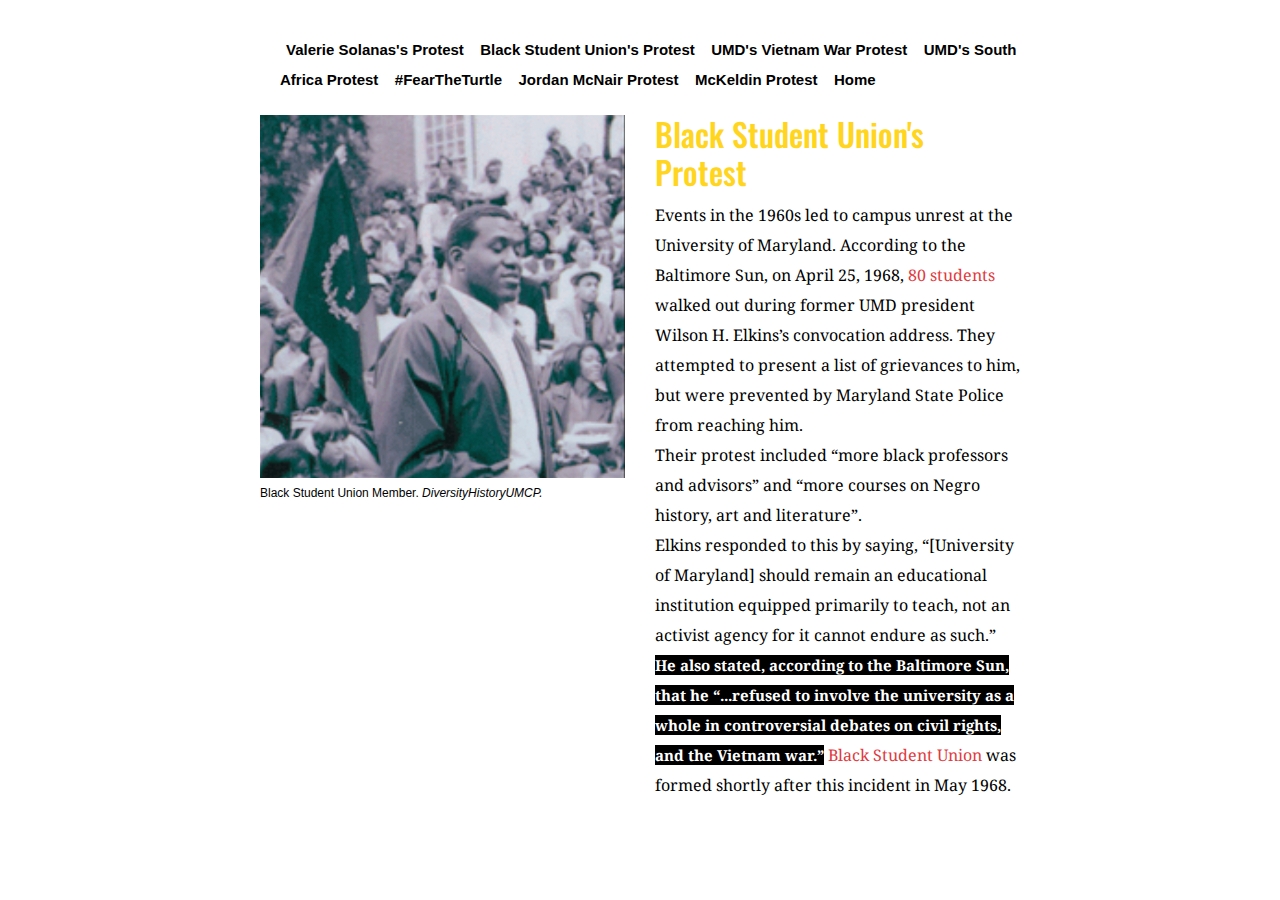
<file: 1960s.html>
<!DOCTYPE html>
<html>
<head>
  <title>BSU Protest</title>
  <meta name="description" content="University of Maryland student protests">
  <meta name="keywords" content="UMD, student, protests, Jordan McNair, Richard Collins">
  <meta name="author" content="Sydney Bullock">
  <meta name="viewport" content="width=device-width, intial-scale=1.0">
  <link href="https://fonts.googleapis.com/css?family=Oswald&display=swap" rel="stylesheet">
  <link href="https://fonts.googleapis.com/css?family=Noto+Serif&display=swap" rel="stylesheet">
  <link rel="stylesheet" href="https://stackpath.bootstrapcdn.com/bootstrap/4.4.1/css/bootstrap.min.css" integrity="sha384-Vkoo8x4CGsO3+Hhxv8T/Q5PaXtkKtu6ug5TOeNV6gBiFeWPGFN9MuhOf23Q9Ifjh" crossorigin="anonymous">
  <link rel="stylesheet" href="second-styles.css" type="text/css">
</head>
<body>
  <ul>
<li><a href="valerie-solanas.html">Valerie Solanas's Protest</a></li>
<li><a href="1960s.html">Black Student Union's Protest</a></li>
<li><a href="1970s.html">UMD's Vietnam War Protest</a></li>
<li><a href="1980s.html">UMD's South Africa Protest</a></li>
<li><a href="Richard-Collins.html">#FearTheTurtle</a></li>
<li><a href="Jordan-Mcnair.html">Jordan McNair Protest</a></li>
<li><a href="McKeldin.html">McKeldin Protest</a></li>
<li><a href="index.html">Home</a></li>
</ul>
  <div class="container">
    <div class="row">
      <div class="col-md">
        <figure>
  <img src="img/bsu.png" alt="BSU Protest">
  <figcaption>Black Student Union Member.<span class="italic"> DiversityHistoryUMCP.</span></figcaption>
</figure>
</div>
<div class="col-md">
    <h2>Black Student Union's Protest</h2>
    <p>Events in the 1960s led to campus unrest at the University of Maryland. According to the Baltimore Sun, on April 25, 1968,<span class="color"> 80 students </span>walked out during former UMD president Wilson H. Elkins’s convocation address. They attempted to present a list of grievances to him, but were prevented by Maryland State Police from reaching him.
    <br>Their protest included “more black professors and advisors” and “more courses on Negro history, art and literature”.
    <br>Elkins responded to this by saying, “[University of Maryland] should remain an educational institution equipped primarily to teach, not an activist agency for it cannot endure as such.” <a class="links" href="https://search.proquest.com/docview/541485457?accountid=14696">He also stated, according to the Baltimore Sun, that he “...refused to involve the university as a whole in controversial debates on civil rights, and the Vietnam war.”</a><span class="color"> Black Student Union</span> was formed shortly after this incident in May 1968. </p>
</div>
</div>
</div>
<script src="https://code.jquery.com/jquery-3.4.1.slim.min.js" integrity="sha384-J6qa4849blE2+poT4WnyKhv5vZF5SrPo0iEjwBvKU7imGFAV0wwj1yYfoRSJoZ+n" crossorigin="anonymous"></script>
<script src="https://cdn.jsdelivr.net/npm/popper.js@1.16.0/dist/umd/popper.min.js" integrity="sha384-Q6E9RHvbIyZFJoft+2mJbHaEWldlvI9IOYy5n3zV9zzTtmI3UksdQRVvoxMfooAo" crossorigin="anonymous"></script>
<script src="https://stackpath.bootstrapcdn.com/bootstrap/4.4.1/js/bootstrap.min.js" integrity="sha384-wfSDF2E50Y2D1uUdj0O3uMBJnjuUD4Ih7YwaYd1iqfktj0Uod8GCExl3Og8ifwB6" crossorigin="anonymous"></script>
</body>
</html>
</file>
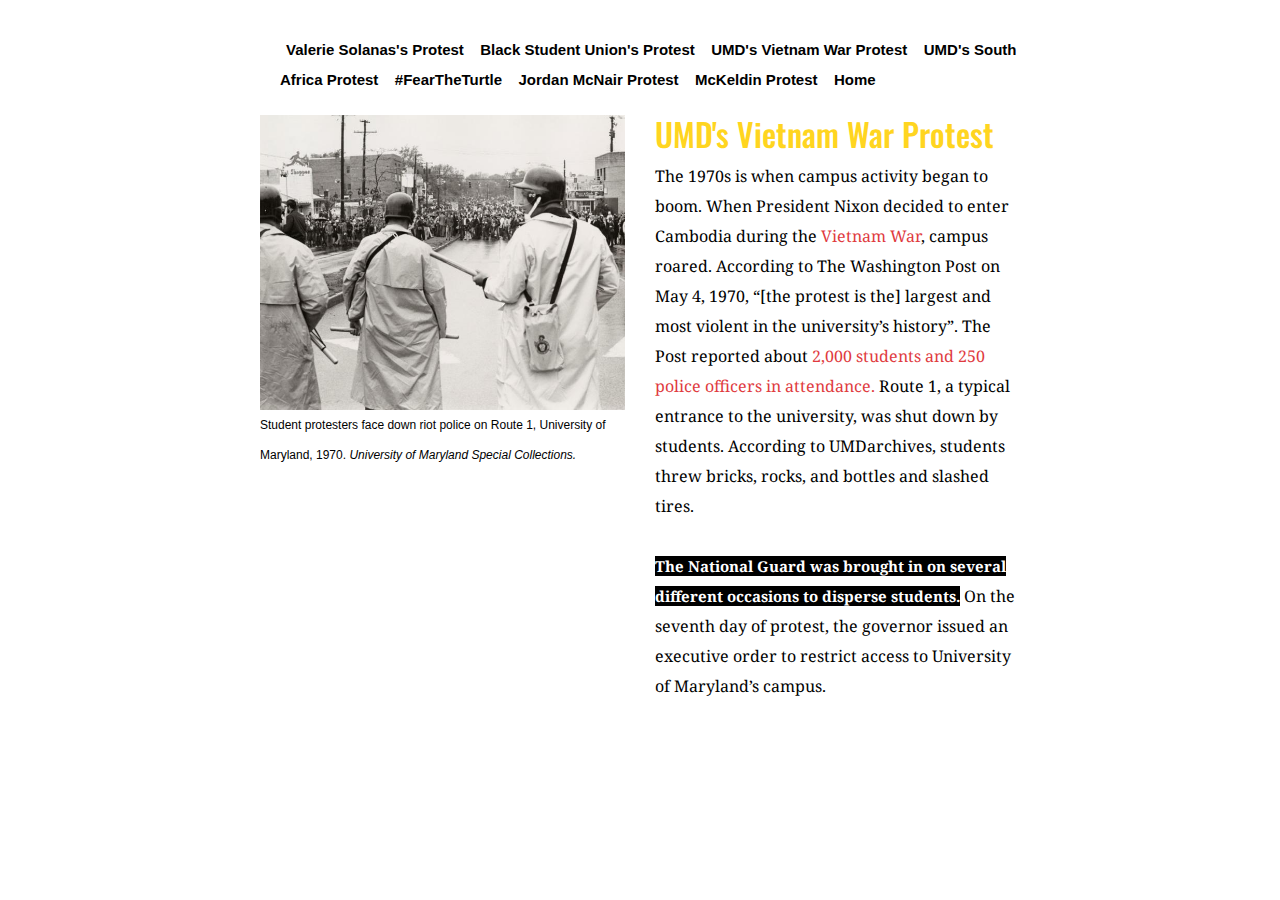
<file: 1970s.html>
<!DOCTYPE html>
<html>
<head>
  <title>UMD's Vietnam Protests</title>
  <meta name="description" content="University of Maryland student protests">
  <meta name="keywords" content="UMD, student, protests, Jordan McNair, Richard Collins">
  <meta name="author" content="Sydney Bullock">
  <meta name="viewport" content="width=device-width, intial-scale=1.0">
  <link href="https://fonts.googleapis.com/css?family=Oswald&display=swap" rel="stylesheet">
  <link href="https://fonts.googleapis.com/css?family=Noto+Serif&display=swap" rel="stylesheet">
  <link rel="stylesheet" href="https://stackpath.bootstrapcdn.com/bootstrap/4.4.1/css/bootstrap.min.css" integrity="sha384-Vkoo8x4CGsO3+Hhxv8T/Q5PaXtkKtu6ug5TOeNV6gBiFeWPGFN9MuhOf23Q9Ifjh" crossorigin="anonymous">
  <link rel="stylesheet" href="second-styles.css" type="text/css">
</head>
<body>
  <ul>
<li><a href="valerie-solanas.html">Valerie Solanas's Protest</a></li>
<li><a href="1960s.html">Black Student Union's Protest</a></li>
<li><a href="1970s.html">UMD's Vietnam War Protest</a></li>
<li><a href="1980s.html">UMD's South Africa Protest</a></li>
<li><a href="Richard-Collins.html">#FearTheTurtle</a></li>
<li><a href="Jordan-Mcnair.html">Jordan McNair Protest</a></li>
<li><a href="McKeldin.html">McKeldin Protest</a></li>
<li><a href="index.html">Home</a></li>
</ul>
  <div class="container">
    <div class="row">
      <div class="col-md">
        <figure>
  <img src="img/vietnam1_0.jpg" alt="Vietnam Protest">
  <figcaption>Student protesters face down riot police on Route 1, University of Maryland, 1970.<span class="italic"> University of Maryland Special Collections.</span></figcaption>
</figure>
</div>
<div class="col-md">
  <h2>UMD's Vietnam War Protest</h2>
  <p>The 1970s is when campus activity began to boom. When President Nixon decided to enter Cambodia during the  <span class="color">Vietnam War</span>, campus roared. According to The Washington Post on May 4, 1970, “[the protest is the] largest and most violent in the university’s history”. The Post reported about <span class="color">2,000 students and 250 police officers in attendance.</span> Route 1, a typical entrance to the university, was shut down by students. According to UMDarchives, students threw bricks, rocks, and bottles and slashed tires.<br></br><a class="links" href="https://search.proquest.com/docview/147857917?accountid=14696">The National Guard was brought in on several different occasions to disperse students.</a> On the seventh day of protest, the governor issued an executive order to restrict access to University of Maryland’s campus.</p>
</div>
</div>
</div>
<script src="https://code.jquery.com/jquery-3.4.1.slim.min.js" integrity="sha384-J6qa4849blE2+poT4WnyKhv5vZF5SrPo0iEjwBvKU7imGFAV0wwj1yYfoRSJoZ+n" crossorigin="anonymous"></script>
<script src="https://cdn.jsdelivr.net/npm/popper.js@1.16.0/dist/umd/popper.min.js" integrity="sha384-Q6E9RHvbIyZFJoft+2mJbHaEWldlvI9IOYy5n3zV9zzTtmI3UksdQRVvoxMfooAo" crossorigin="anonymous"></script>
<script src="https://stackpath.bootstrapcdn.com/bootstrap/4.4.1/js/bootstrap.min.js" integrity="sha384-wfSDF2E50Y2D1uUdj0O3uMBJnjuUD4Ih7YwaYd1iqfktj0Uod8GCExl3Og8ifwB6" crossorigin="anonymous"></script>
</body>
</html>
</file>
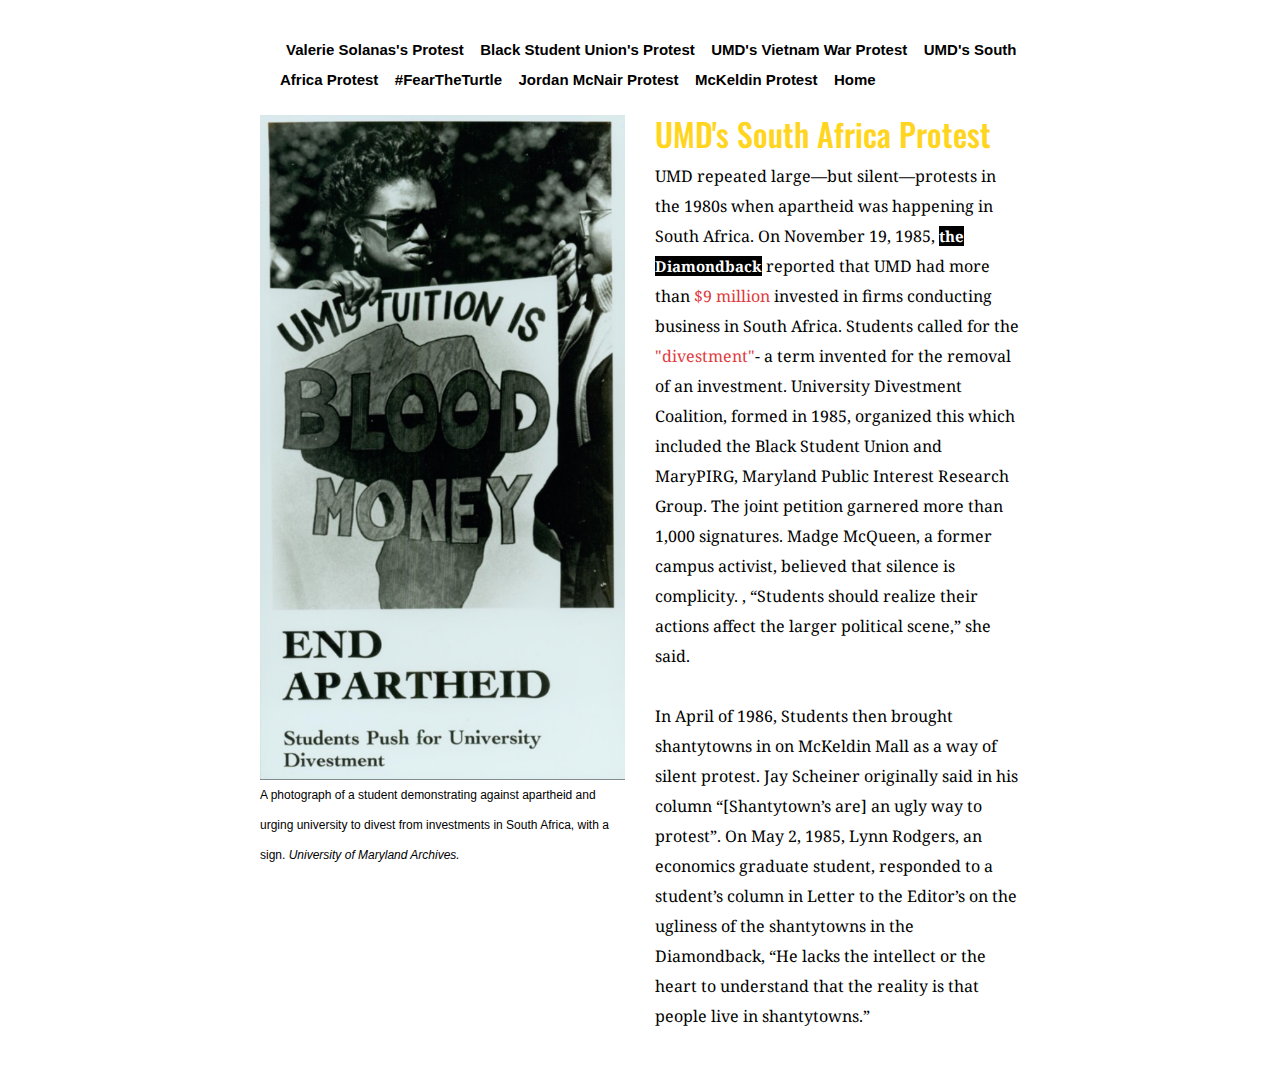
<file: 1980s.html>
<!DOCTYPE html>
<html>
<head>
  <title>UMD's South Africa Protests</title>
  <meta name="description" content="University of Maryland student protests">
  <meta name="keywords" content="UMD, student, protests, Jordan McNair, Richard Collins">
  <meta name="author" content="Sydney Bullock">
  <meta name="viewport" content="width=device-width, intial-scale=1.0">
  <link href="https://fonts.googleapis.com/css?family=Oswald&display=swap" rel="stylesheet">
  <link href="https://fonts.googleapis.com/css?family=Noto+Serif&display=swap" rel="stylesheet">
  <link rel="stylesheet" href="https://stackpath.bootstrapcdn.com/bootstrap/4.4.1/css/bootstrap.min.css" integrity="sha384-Vkoo8x4CGsO3+Hhxv8T/Q5PaXtkKtu6ug5TOeNV6gBiFeWPGFN9MuhOf23Q9Ifjh" crossorigin="anonymous">
  <link rel="stylesheet" href="second-styles.css" type="text/css">
</head>
<body>
  <ul>
<li><a href="valerie-solanas.html">Valerie Solanas's Protest</a></li>
<li><a href="1960s.html">Black Student Union's Protest</a></li>
<li><a href="1970s.html">UMD's Vietnam War Protest</a></li>
<li><a href="1980s.html">UMD's South Africa Protest</a></li>
<li><a href="Richard-Collins.html">#FearTheTurtle</a></li>
<li><a href="Jordan-Mcnair.html">Jordan McNair Protest</a></li>
<li><a href="McKeldin.html">McKeldin Protest</a></li>
<li><a href="index.html">Home</a></li>
</ul>
<div class="container">
  <div class="row">
    <div class="col-md">
  <figure>
<img src="img/divestment.png" alt="South Africa Protest">
<figcaption>A photograph of a student demonstrating against apartheid and urging university to divest from investments in South Africa, with a sign.<span class="italic"> University of Maryland Archives.</span></figcaption>
</figure>
</div>
<div class="col-md">
  <h2>UMD's South Africa Protest</h2>
  <p>UMD repeated large—but silent—protests in the 1980s when apartheid was happening in South Africa. On November 19, 1985, <a class="links" href="https://www.lib.umd.edu/univarchives/student-newspapers/id/f739b9c7-9653-46c5-987d-f4177ec9b155?query=divestment">the Diamondback</a> reported that UMD had more than <span class="color">$9 million</span> invested in firms conducting business in South Africa. Students called for the <span class="color">"divestment"</span>- a term invented for the removal of an investment. University Divestment Coalition, formed in 1985, organized this which included the Black Student Union and MaryPIRG, Maryland Public Interest Research Group. The joint petition garnered more than 1,000 signatures. Madge McQueen, a former campus activist, believed that silence is complicity. , “Students should realize their actions affect the larger political scene,” she said.<br></br> In April of 1986, Students then brought shantytowns in on McKeldin Mall as a way of silent protest. Jay Scheiner originally said in his column “[Shantytown’s are] an ugly way to protest”. On May 2, 1985, Lynn Rodgers, an economics graduate student, responded to a student’s column in Letter to the Editor’s on the ugliness of the shantytowns in the Diamondback, “He lacks the intellect or the heart to understand that the reality is that people live in shantytowns.”
</p>
</div>
</div>
</div>
<script src="https://code.jquery.com/jquery-3.4.1.slim.min.js" integrity="sha384-J6qa4849blE2+poT4WnyKhv5vZF5SrPo0iEjwBvKU7imGFAV0wwj1yYfoRSJoZ+n" crossorigin="anonymous"></script>
<script src="https://cdn.jsdelivr.net/npm/popper.js@1.16.0/dist/umd/popper.min.js" integrity="sha384-Q6E9RHvbIyZFJoft+2mJbHaEWldlvI9IOYy5n3zV9zzTtmI3UksdQRVvoxMfooAo" crossorigin="anonymous"></script>
<script src="https://stackpath.bootstrapcdn.com/bootstrap/4.4.1/js/bootstrap.min.js" integrity="sha384-wfSDF2E50Y2D1uUdj0O3uMBJnjuUD4Ih7YwaYd1iqfktj0Uod8GCExl3Og8ifwB6" crossorigin="anonymous"></script>
</body>
</html>
</file>
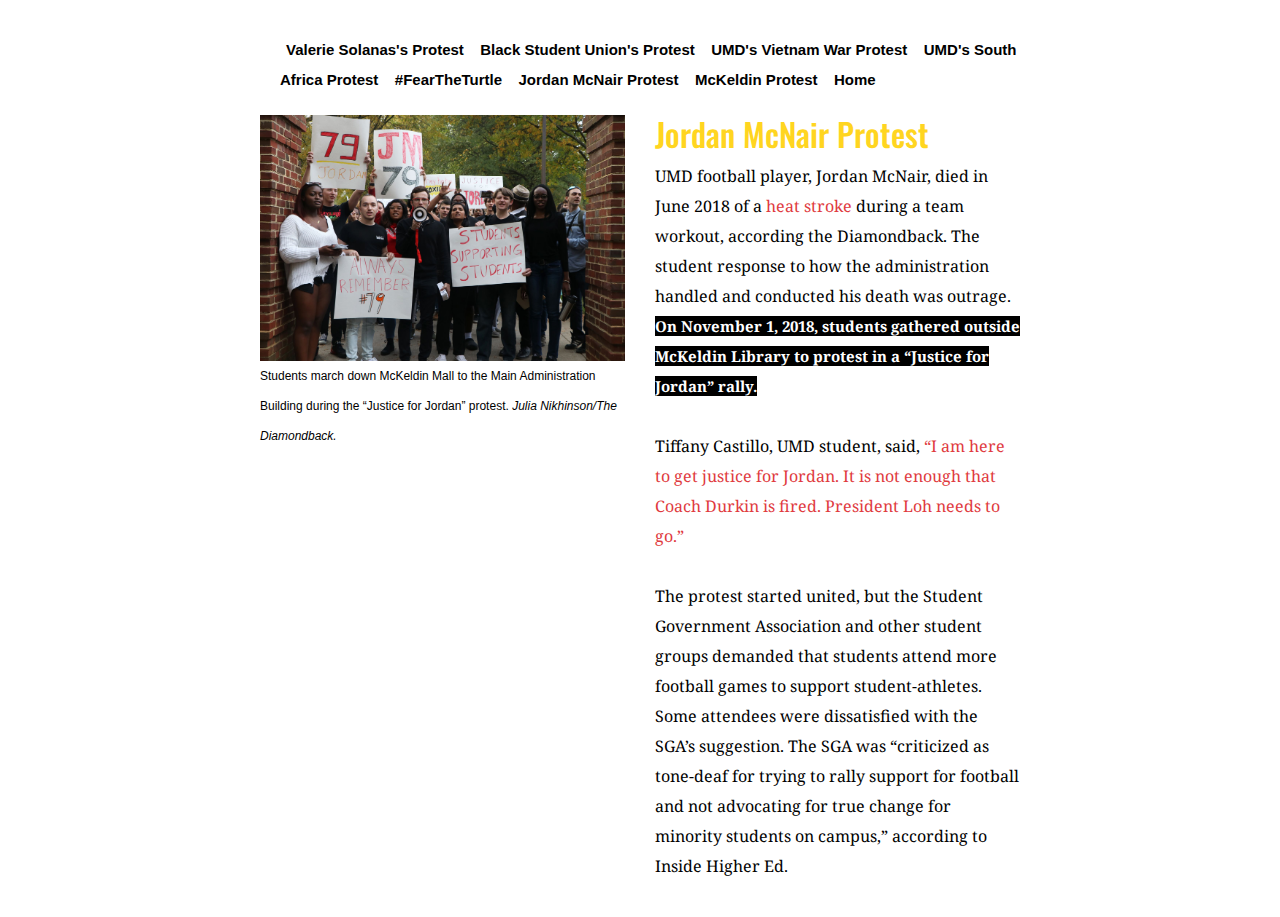
<file: Jordan-Mcnair.html>
<!DOCTYPE html>
<html>
<head>
  <title>Jordan McNair</title>
  <meta name="description" content="University of Maryland student protests">
  <meta name="keywords" content="UMD, student, protests, Jordan McNair, Richard Collins">
  <meta name="author" content="Sydney Bullock">
  <meta name="viewport" content="width=device-width, intial-scale=1.0">
  <link href="https://fonts.googleapis.com/css?family=Oswald&display=swap" rel="stylesheet">
  <link href="https://fonts.googleapis.com/css?family=Noto+Serif&display=swap" rel="stylesheet">
  <link rel="stylesheet" href="https://stackpath.bootstrapcdn.com/bootstrap/4.4.1/css/bootstrap.min.css" integrity="sha384-Vkoo8x4CGsO3+Hhxv8T/Q5PaXtkKtu6ug5TOeNV6gBiFeWPGFN9MuhOf23Q9Ifjh" crossorigin="anonymous">
  <link rel="stylesheet" href="second-styles.css" type="text/css">
</head>
<body>
  <ul>
<li><a href="valerie-solanas.html">Valerie Solanas's Protest</a></li>
<li><a href="1960s.html">Black Student Union's Protest</a></li>
<li><a href="1970s.html">UMD's Vietnam War Protest</a></li>
<li><a href="1980s.html">UMD's South Africa Protest</a></li>
<li><a href="Richard-Collins.html">#FearTheTurtle</a></li>
<li><a href="Jordan-Mcnair.html">Jordan McNair Protest</a></li>
<li><a href="McKeldin.html">McKeldin Protest</a></li>
<li><a href="index.html">Home</a></li>
</ul>
  <div class="container">
    <div class="row">
      <div class="col-md">
        <figure>
  <img class="bigger" src="img/Justice4Jordan.jpg" alt="Jordan Mcnair Protest">
  <figcaption>Students march down McKeldin Mall to the Main Administration Building during the “Justice for Jordan” protest.<span class="italic"> Julia Nikhinson/The Diamondback.</span></figcaption>
</figure>
</div>
<div class="col-md">
  <h2>Jordan McNair Protest</h2>
  <p>UMD football player, Jordan McNair, died in June 2018 of a <span class="color">heat stroke</span> during a team workout, according the Diamondback. The student response to how the administration handled and conducted his death was outrage. <a class="links" href="https://dbknews.com/2018/11/08/jordan-mcnair-maryland-football-death-heatstroke-investigation-dj-durkin-wallace-loh-racism/">On November 1, 2018, students gathered outside McKeldin Library to protest in a “Justice for Jordan” rally.</a><br></br>
  Tiffany Castillo, UMD student, said, <span class="color">“I am here to get justice for Jordan. It is not enough that Coach Durkin is fired. President Loh needs to go.”</span><br></br>
  The protest started united, but the Student Government Association and other student groups demanded that students attend more football games to support student-athletes. Some attendees were dissatisfied with the SGA’s suggestion. The SGA was “criticized as tone-deaf for trying to rally support for football and not advocating for true change for minority students on campus,” according to Inside Higher Ed.
</p>
</div>
</div>
<script src="https://code.jquery.com/jquery-3.4.1.slim.min.js" integrity="sha384-J6qa4849blE2+poT4WnyKhv5vZF5SrPo0iEjwBvKU7imGFAV0wwj1yYfoRSJoZ+n" crossorigin="anonymous"></script>
<script src="https://cdn.jsdelivr.net/npm/popper.js@1.16.0/dist/umd/popper.min.js" integrity="sha384-Q6E9RHvbIyZFJoft+2mJbHaEWldlvI9IOYy5n3zV9zzTtmI3UksdQRVvoxMfooAo" crossorigin="anonymous"></script>
<script src="https://stackpath.bootstrapcdn.com/bootstrap/4.4.1/js/bootstrap.min.js" integrity="sha384-wfSDF2E50Y2D1uUdj0O3uMBJnjuUD4Ih7YwaYd1iqfktj0Uod8GCExl3Og8ifwB6" crossorigin="anonymous"></script>
</body>
</html>
</file>
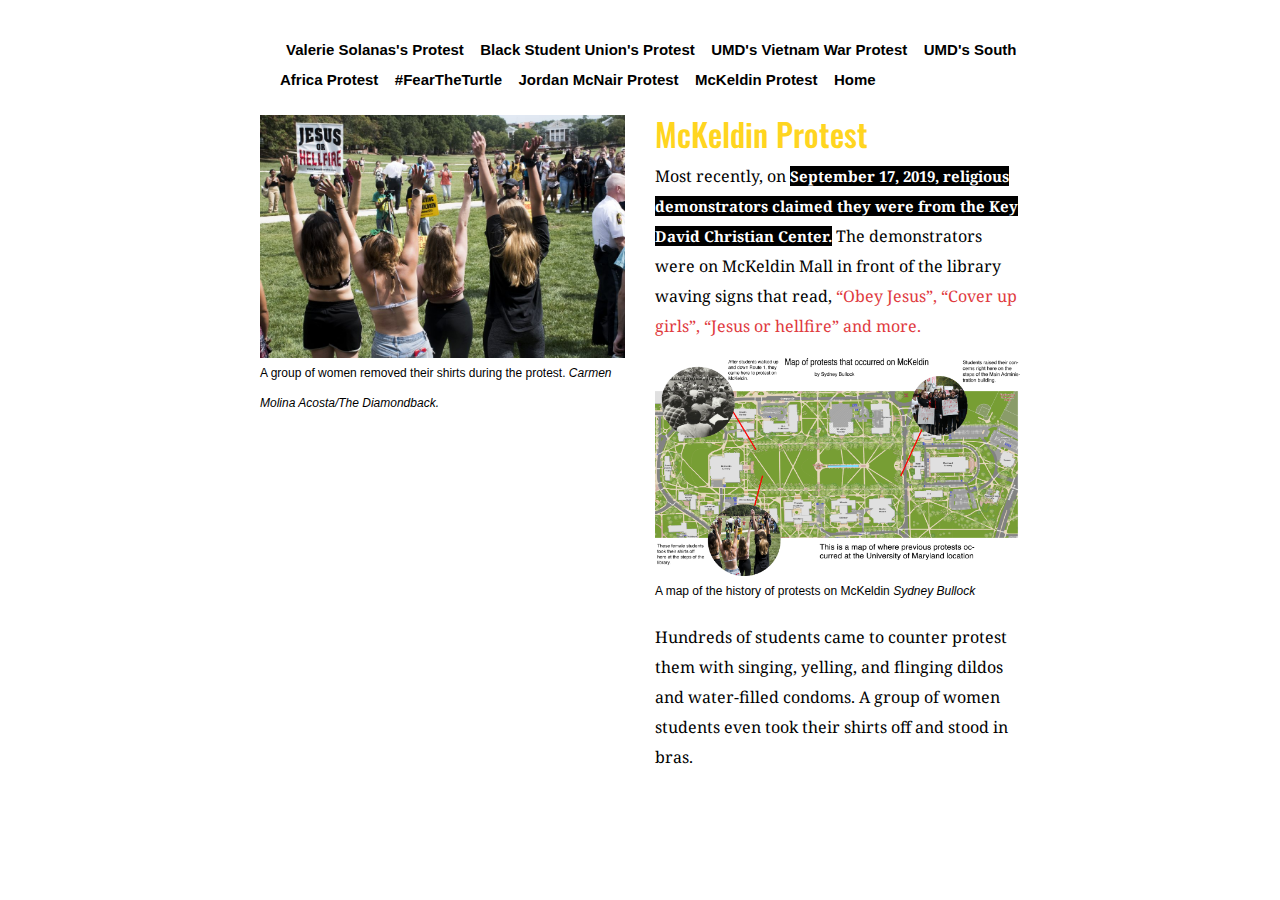
<file: McKeldin.html>
<!DOCTYPE html>
<html>
<head>
  <title>McKeldin Mall Protest</title>
  <meta name="description" content="University of Maryland student protests">
  <meta name="keywords" content="UMD, student, protests, Jordan McNair, Richard Collins">
  <meta name="author" content="Sydney Bullock">
  <meta name="viewport" content="width=device-width, intial-scale=1.0">
  <link href="https://fonts.googleapis.com/css?family=Oswald&display=swap" rel="stylesheet">
  <link href="https://fonts.googleapis.com/css?family=Noto+Serif&display=swap" rel="stylesheet">
  <link rel="stylesheet" href="https://stackpath.bootstrapcdn.com/bootstrap/4.4.1/css/bootstrap.min.css" integrity="sha384-Vkoo8x4CGsO3+Hhxv8T/Q5PaXtkKtu6ug5TOeNV6gBiFeWPGFN9MuhOf23Q9Ifjh" crossorigin="anonymous">
  <link rel="stylesheet" href="second-styles.css" type="text/css">
</head>
<body>
  <ul>
<li><a href="valerie-solanas.html">Valerie Solanas's Protest</a></li>
<li><a href="1960s.html">Black Student Union's Protest</a></li>
<li><a href="1970s.html">UMD's Vietnam War Protest</a></li>
<li><a href="1980s.html">UMD's South Africa Protest</a></li>
<li><a href="Richard-Collins.html">#FearTheTurtle</a></li>
<li><a href="Jordan-Mcnair.html">Jordan McNair Protest</a></li>
<li><a href="McKeldin.html">McKeldin Protest</a></li>
<li><a href="index.html">Home</a></li>
</ul>
  <div class="container">
    <div class="row">
      <div class="col-md">
        <figure>
  <img src="img/Counterprotest.jpg" alt="Girls Protesting on McKeldin">
  <figcaption>A group of women removed their shirts during the protest.<span class="italic"> Carmen Molina Acosta/The Diamondback.</span></figcaption>
</figure>
</div>
<div class="col-md">
  <h2>McKeldin Protest</h2>
  <p>Most recently, on  <a class="links" href="https://dbknews.com/2019/09/17/umd-sexist-protest-key-of-david-christian-center/">September 17, 2019, religious demonstrators claimed they were from the Key David Christian Center.</a> The demonstrators were on McKeldin Mall in front of the library waving signs that read, <span class="color">“Obey Jesus”, “Cover up girls”, “Jesus or hellfire” and more.</span></p>
  <figure>
<img src="img/Graphic 2.png" alt="Map of Protests on McKeldin">
<figcaption>A map of the history of protests on McKeldin<span class="italic"> Sydney Bullock</span></figcaption>
</figure>
  <p>Hundreds of students came to counter protest them with singing, yelling, and flinging dildos and water-filled condoms. A group of women students even took their shirts off and stood in bras. </p>
</div>
</div>
</div>
  <script src="https://code.jquery.com/jquery-3.4.1.slim.min.js" integrity="sha384-J6qa4849blE2+poT4WnyKhv5vZF5SrPo0iEjwBvKU7imGFAV0wwj1yYfoRSJoZ+n" crossorigin="anonymous"></script>
<script src="https://cdn.jsdelivr.net/npm/popper.js@1.16.0/dist/umd/popper.min.js" integrity="sha384-Q6E9RHvbIyZFJoft+2mJbHaEWldlvI9IOYy5n3zV9zzTtmI3UksdQRVvoxMfooAo" crossorigin="anonymous"></script>
<script src="https://stackpath.bootstrapcdn.com/bootstrap/4.4.1/js/bootstrap.min.js" integrity="sha384-wfSDF2E50Y2D1uUdj0O3uMBJnjuUD4Ih7YwaYd1iqfktj0Uod8GCExl3Og8ifwB6" crossorigin="anonymous"></script>
</body>
</html>
</file>
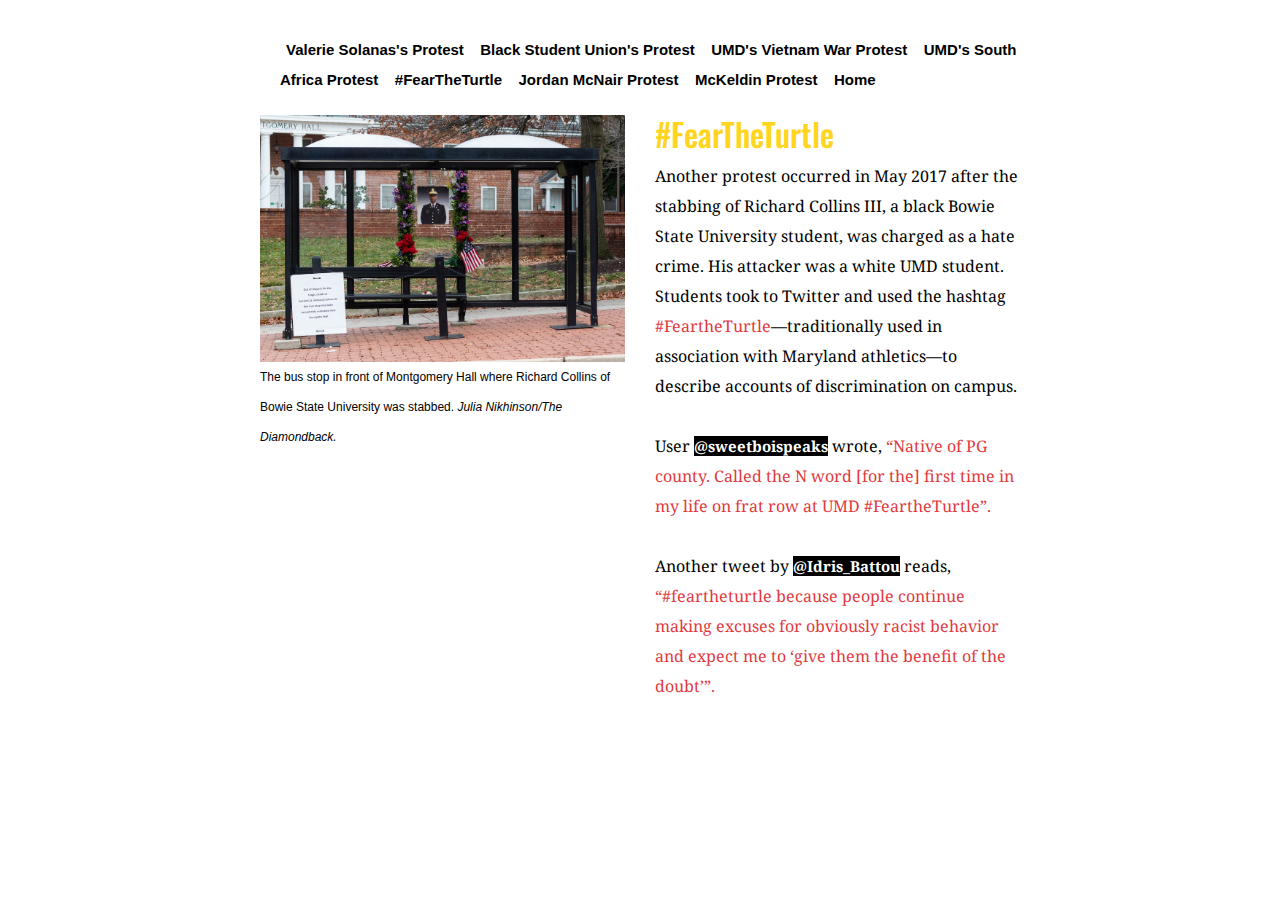
<file: Richard-Collins.html>
<!DOCTYPE html>
<html>
<head>
  <title>#FeartheTurtle Protest</title>
  <meta name="description" content="University of Maryland student protests">
  <meta name="keywords" content="UMD, student, protests, Jordan McNair, Richard Collins">
  <meta name="author" content="Sydney Bullock">
  <meta name="viewport" content="width=device-width, intial-scale=1.0">
  <link href="https://fonts.googleapis.com/css?family=Oswald&display=swap" rel="stylesheet">
  <link href="https://fonts.googleapis.com/css?family=Noto+Serif&display=swap" rel="stylesheet">
  <link rel="stylesheet" href="https://stackpath.bootstrapcdn.com/bootstrap/4.4.1/css/bootstrap.min.css" integrity="sha384-Vkoo8x4CGsO3+Hhxv8T/Q5PaXtkKtu6ug5TOeNV6gBiFeWPGFN9MuhOf23Q9Ifjh" crossorigin="anonymous">
  <link rel="stylesheet" href="second-styles.css" type="text/css">
</head>
<body>
  <ul>
<li><a href="valerie-solanas.html">Valerie Solanas's Protest</a></li>
<li><a href="1960s.html">Black Student Union's Protest</a></li>
<li><a href="1970s.html">UMD's Vietnam War Protest</a></li>
<li><a href="1980s.html">UMD's South Africa Protest</a></li>
<li><a href="Richard-Collins.html">#FearTheTurtle</a></li>
<li><a href="Jordan-Mcnair.html">Jordan McNair Protest</a></li>
<li><a href="McKeldin.html">McKeldin Protest</a></li>
<li><a href="index.html">Home</a></li>
</ul>
  <div class="container">
    <div class="row">
      <div class="col-md">
        <figure>
  <img src="img/busStop.jpg" alt="Richard Collins Bus Stop">
  <figcaption>The bus stop in front of Montgomery Hall where Richard Collins of Bowie State University was stabbed.<span class="italic"> Julia Nikhinson/The Diamondback.</span></figcaption>
</figure>
</div>
<div class="col-md">
  <h2>#FearTheTurtle</h2>
  <p>Another protest occurred in May 2017  after the stabbing of Richard Collins III, a black Bowie State University student, was charged as a hate crime. His attacker was a white UMD student. Students took to Twitter and used the hashtag <span class="color">#FeartheTurtle</span>—traditionally used in association with Maryland athletics—to describe accounts of discrimination on campus.<br></br>
  User <a class="links" href="https://wjla.com/news/local/people-use-feartheturtle-to-spread-accounts-of-discrimination-at-umd-after-murder">@sweetboispeaks</a> wrote, <span class="color">“Native of PG county. Called the N word [for the] first time in my life on frat row at UMD #FeartheTurtle”.</span><br></br>
  Another tweet by <a class="links" href="https://wjla.com/news/local/people-use-feartheturtle-to-spread-accounts-of-discrimination-at-umd-after-murder">@Idris_Battou</a> reads, <span class="color">“#feartheturtle because people continue making excuses for obviously racist behavior and expect me to ‘give them the benefit of the doubt’”.</span></p>
</div>
</div>
</div>
<script src="https://code.jquery.com/jquery-3.4.1.slim.min.js" integrity="sha384-J6qa4849blE2+poT4WnyKhv5vZF5SrPo0iEjwBvKU7imGFAV0wwj1yYfoRSJoZ+n" crossorigin="anonymous"></script>
<script src="https://cdn.jsdelivr.net/npm/popper.js@1.16.0/dist/umd/popper.min.js" integrity="sha384-Q6E9RHvbIyZFJoft+2mJbHaEWldlvI9IOYy5n3zV9zzTtmI3UksdQRVvoxMfooAo" crossorigin="anonymous"></script>
<script src="https://stackpath.bootstrapcdn.com/bootstrap/4.4.1/js/bootstrap.min.js" integrity="sha384-wfSDF2E50Y2D1uUdj0O3uMBJnjuUD4Ih7YwaYd1iqfktj0Uod8GCExl3Og8ifwB6" crossorigin="anonymous"></script>
</body>
</html>
</file>
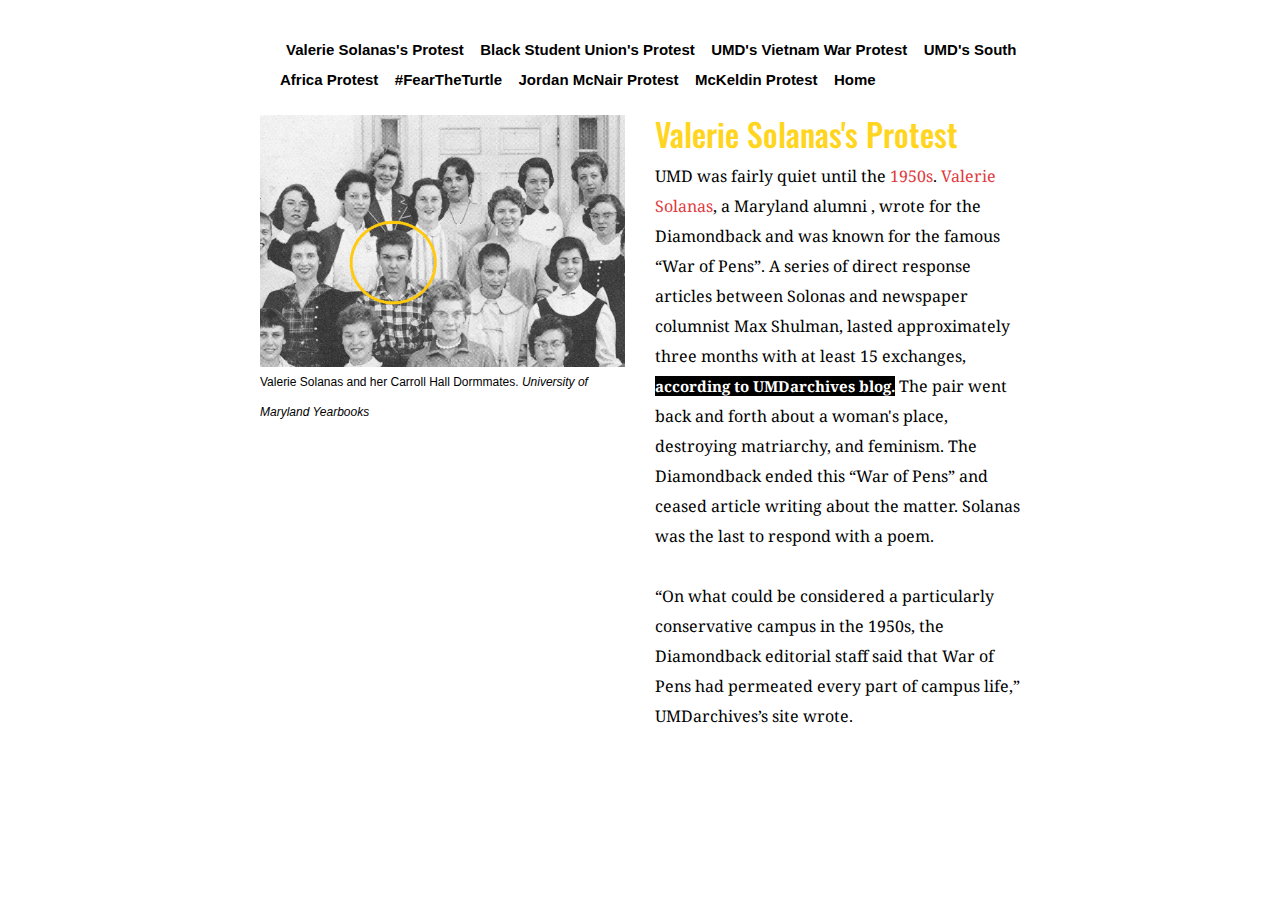
<file: valerie-solanas.html>
<!DOCTYPE html>
<html>
  <head>
    <title>A History of University of Maryland Protest</title>
    <meta name="description" content="University of Maryland student protests">
    <meta name="keywords" content="UMD, student, protests, Jordan McNair, Richard Collins">
    <meta name="author" content="Sydney Bullock">
    <meta name="viewport" content="width=device-width, intial-scale=1.0">
    <link href="https://fonts.googleapis.com/css?family=Oswald&display=swap" rel="stylesheet">
    <link href="https://fonts.googleapis.com/css?family=Noto+Serif&display=swap" rel="stylesheet">
    <link rel="stylesheet" href="https://stackpath.bootstrapcdn.com/bootstrap/4.4.1/css/bootstrap.min.css" integrity="sha384-Vkoo8x4CGsO3+Hhxv8T/Q5PaXtkKtu6ug5TOeNV6gBiFeWPGFN9MuhOf23Q9Ifjh" crossorigin="anonymous">
    <link rel="stylesheet" href="second-styles.css" type="text/css">
  </head>
  <body>
    <div class="nav-bar">
    <ul>
    <li><a href="valerie-solanas.html">Valerie Solanas's Protest</a></li>
    <li><a href="1960s.html">Black Student Union's Protest</a></li>
    <li><a href="1970s.html">UMD's Vietnam War Protest</a></li>
    <li><a href="1980s.html">UMD's South Africa Protest</a></li>
    <li><a href="Richard-Collins.html">#FearTheTurtle</a></li>
    <li><a href="Jordan-Mcnair.html">Jordan McNair Protest</a></li>
    <li><a href="McKeldin.html">McKeldin Protest</a></li>
    <li><a href="index.html">Home</a></li>
    </ul>
    </div>
    <div class="container">
      <div class="row">
        <div class="col-md">
          <figure>
    <img src="img/carroll-hall.png" alt="Valerie Solanas">
    <figcaption>Valerie Solanas and her Carroll Hall Dormmates.<span class="italic"> University of Maryland Yearbooks</span></figcaption>
  </figure>
  </div>
  <div class="col-md">
    <h2>Valerie Solanas's Protest</h2>
    <p>UMD was fairly quiet until the <span class="color">1950s</span>. <span class="color">Valerie Solanas</span>, a Maryland alumni , wrote for the Diamondback and was known for the famous “War of Pens”. A series of direct response articles between Solonas and newspaper columnist Max Shulman, lasted approximately three months with at least 15 exchanges, <a class="links" href="https://umdarchives.wordpress.com/2018/11/26/a-war-of-pens-with-one-of-umds-most-notorious-alumna/">according to UMDarchives blog.</a> The pair went back and forth about a woman's place, destroying matriarchy, and feminism. The Diamondback ended this “War of Pens” and ceased article writing about the matter. Solanas was the last to respond with a poem.
    <br></br>“On what could be considered a particularly conservative campus in the 1950s, the Diamondback editorial staff said that War of Pens had permeated every part of campus life,” UMDarchives’s site wrote.<p>
  </div>
</div>
</div>
<script src="https://code.jquery.com/jquery-3.4.1.slim.min.js" integrity="sha384-J6qa4849blE2+poT4WnyKhv5vZF5SrPo0iEjwBvKU7imGFAV0wwj1yYfoRSJoZ+n" crossorigin="anonymous"></script>
<script src="https://cdn.jsdelivr.net/npm/popper.js@1.16.0/dist/umd/popper.min.js" integrity="sha384-Q6E9RHvbIyZFJoft+2mJbHaEWldlvI9IOYy5n3zV9zzTtmI3UksdQRVvoxMfooAo" crossorigin="anonymous"></script>
<script src="https://stackpath.bootstrapcdn.com/bootstrap/4.4.1/js/bootstrap.min.js" integrity="sha384-wfSDF2E50Y2D1uUdj0O3uMBJnjuUD4Ih7YwaYd1iqfktj0Uod8GCExl3Og8ifwB6" crossorigin="anonymous"></script>
  </body>
</html>
</file>
<file: second-styles.css>
ul{
  list-style-type: none;
  margin:0;
}
li{
  display: inline;
}
a{
  font-size: 15px;
  color: black;
  font-weight: bold;
  padding: 6px;
}
body{
    max-width: 800px;
    margin: auto;
    padding-top: 35px;
    line-height: 30px;
}
img {
  margin: auto;
  max-width: 100%;
}
p{
  font-family: 'Noto Serif', serif;
  color: black;
}
.container {
  padding: 20px;
}
h2{
  font-family: 'Oswald', sans-serif;
  color: #FFD520;
}
.color{
  color: #E03A3E;
}
figcaption{
  font-size: 12px;
  color: black;
}
.italic{
  font-style: italic;
}
.links{
  font-size: 15px;
  padding: 0;
  background-color: black;
  color: white;
}
</file>
